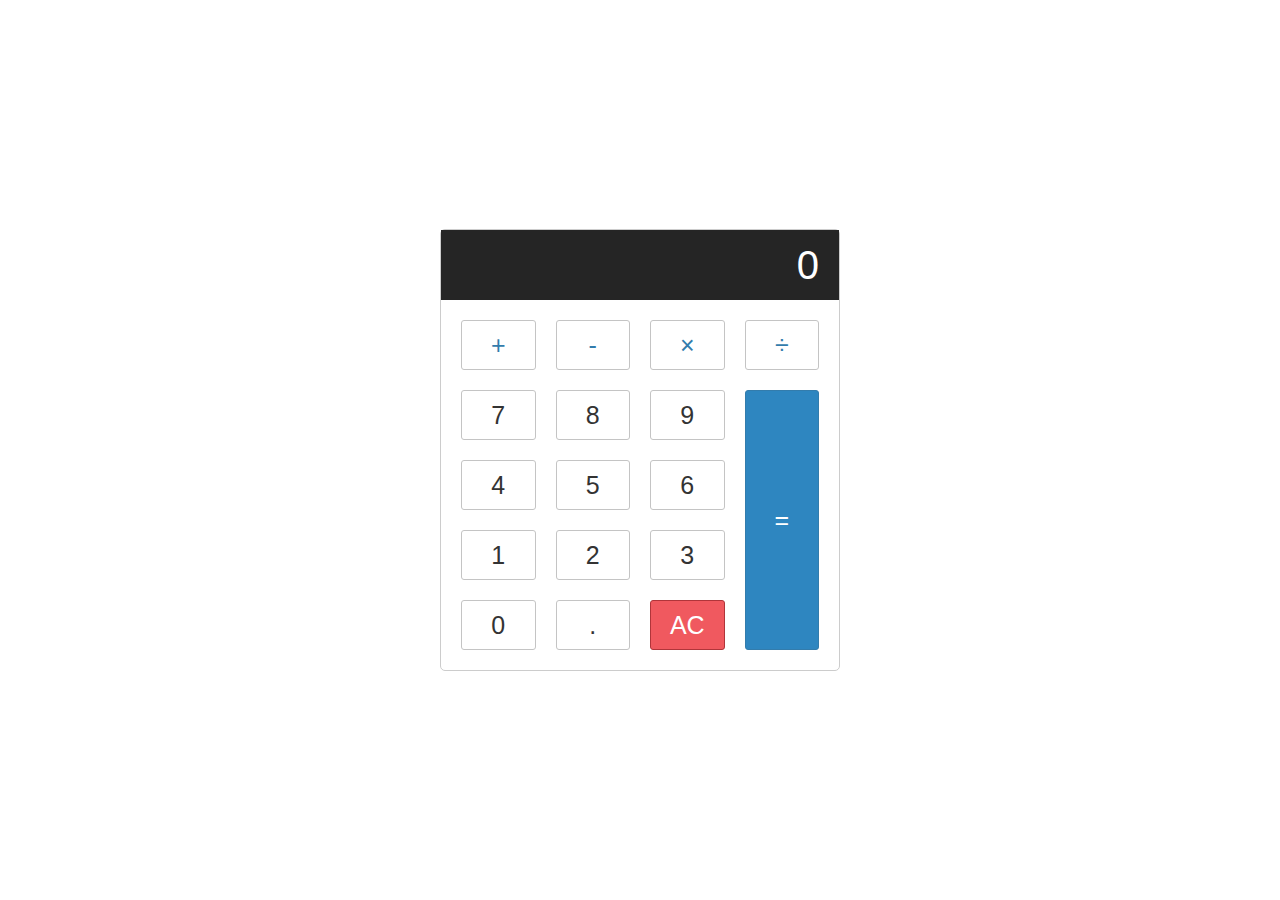
<file: calculator/index.html>
<!DOCTYPE html>
<html lang="en">
<head>
    <meta charset="UTF-8">
    <meta http-equiv="X-UA-Compatible" content="IE=edge">
    <meta name="viewport" content="width=device-width, initial-scale=1.0">
    <link rel="stylesheet" href="style.css">
    <title>Hesap Makinesi</title>
</head>
<body>
    

    <div class="calculator">
        <input type="text" class="calculator-input" disabled>

        <div class="calculator-keys">
            <button type="button" class="operator" value="+">+</button>
            <button type="button" class="operator" value="-">-</button>
            <button type="button" class="operator" value="*">&times;</button>
            <button type="button" class="operator" value="/">&divide;</button>

            <button type="button" value="7">7</button>
            <button type="button" value="8">8</button>
            <button type="button" value="9">9</button>

            <button type="button" value="4">4</button>
            <button type="button" value="5">5</button>
            <button type="button" value="6">6</button>

            <button type="button" value="1">1</button>
            <button type="button" value="2">2</button>
            <button type="button" value="3">3</button>

            <button type="button" value="0">0</button>
            <button type="button" class="decimal" value=".">.</button>
            <button type="button" class="clear" value="clear">AC</button>

            <button type="button" class="equal-sign operator" value="=">=</button>

        </div>
    </div>


    <script src="script.js"></script>
</body>
</html>
</file>
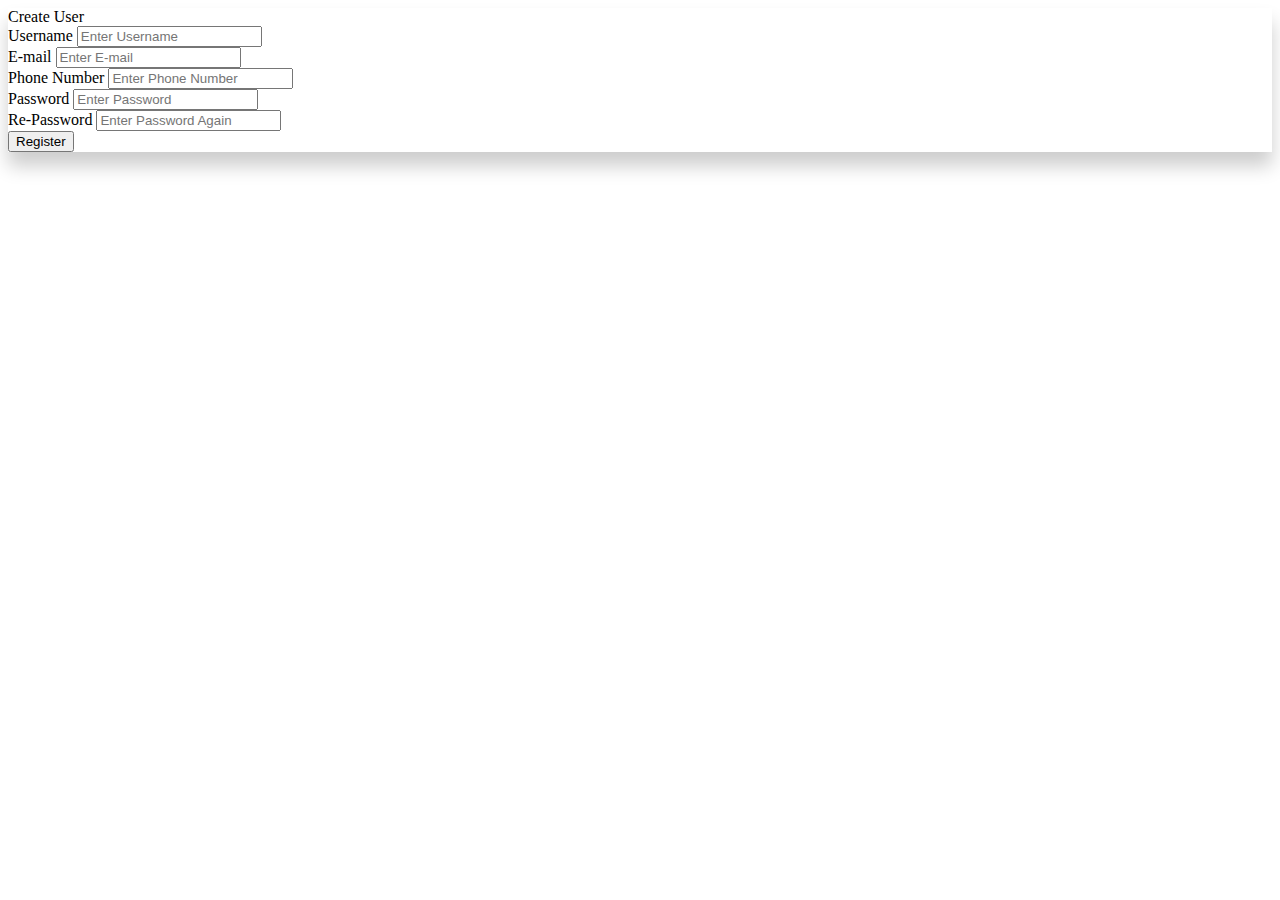
<file: Form-validator/index.html>
<!DOCTYPE html>
<html lang="en">
    <head>
        <meta charset="UTF-8">
        <meta name="viewport" content="width=device-width, initial-scale=1.0">
        <link rel="stylesheet" href="style.css">
        <link href="https://cdn.jsdelivr.net/npm/bootstrap@5.3.2/dist/css/bootstrap.min.css" rel="stylesheet" integrity="sha384-T3c6CoIi6uLrA9TneNEoa7RxnatzjcDSCmG1MXxSR1GAsXEV/Dwwykc2MPK8M2HN" crossorigin="anonymous">
        <link rel="stylesheet" href="https://cdnjs.cloudflare.com/ajax/libs/font-awesome/6.4.2/css/all.min.css" integrity="sha512-z3gLpd7yknf1YoNbCzqRKc4qyor8gaKU1qmn+CShxbuBusANI9QpRohGBreCFkKxLhei6S9CQXFEbbKuqLg0DA==" crossorigin="anonymous" referrerpolicy="no-referrer" />
        
        <title>Form Validator</title>
    </head>
    
    <body>

        <div class="container my-5 d-flex justify-content-center">
            <div class="col-sm-10">
                <div class="card">
                    <div class="card-header">Create User</div>
                    <div class="card-body">
                        <form id="form" novalidate>
                            <div class="form-group">
                                <label for="username">Username</label>
                                <input type="text" class="form-control" id="username" placeholder="Enter Username">
                                <div class=""></div>
                            </div>
                            <div class="form-group">
                                <label for="email">E-mail</label>
                                <input type="email" class="form-control" id="email" placeholder="Enter E-mail">
                                <div class=""></div>
                            </div>
                            <div class="form-group">
                                <label for="phone">Phone Number</label>
                                <input type="number" class="form-control" id="phone" placeholder="Enter Phone Number">
                                <div class=""></div>
                            </div>
                            <div class="form-group">
                                <label for="password">Password</label>
                                <input type="password" class="form-control" id="password" placeholder="Enter Password">
                                <div class=""></div>
                            </div>
                            <div class="form-group">
                                <label for="repassword">Re-Password</label>
                            <input type="password" class="form-control" id="repassword" placeholder="Enter Password Again">
                            <div class=""></div>
                            </div>
                            <div class="d-grid gap-2">
                                <button class="btn btn-primary mt-3" type="submit">Register</button>    
                            </div>
                        </form>
                    </div>
                </div>
            </div>
        </div>
        
    </body>
    <script src="script.js"></script>
    <script src="https://cdn.jsdelivr.net/npm/bootstrap@5.3.2/dist/js/bootstrap.bundle.min.js" integrity="sha384-C6RzsynM9kWDrMNeT87bh95OGNyZPhcTNXj1NW7RuBCsyN/o0jlpcV8Qyq46cDfL" crossorigin="anonymous"></script>
</html>
</file>
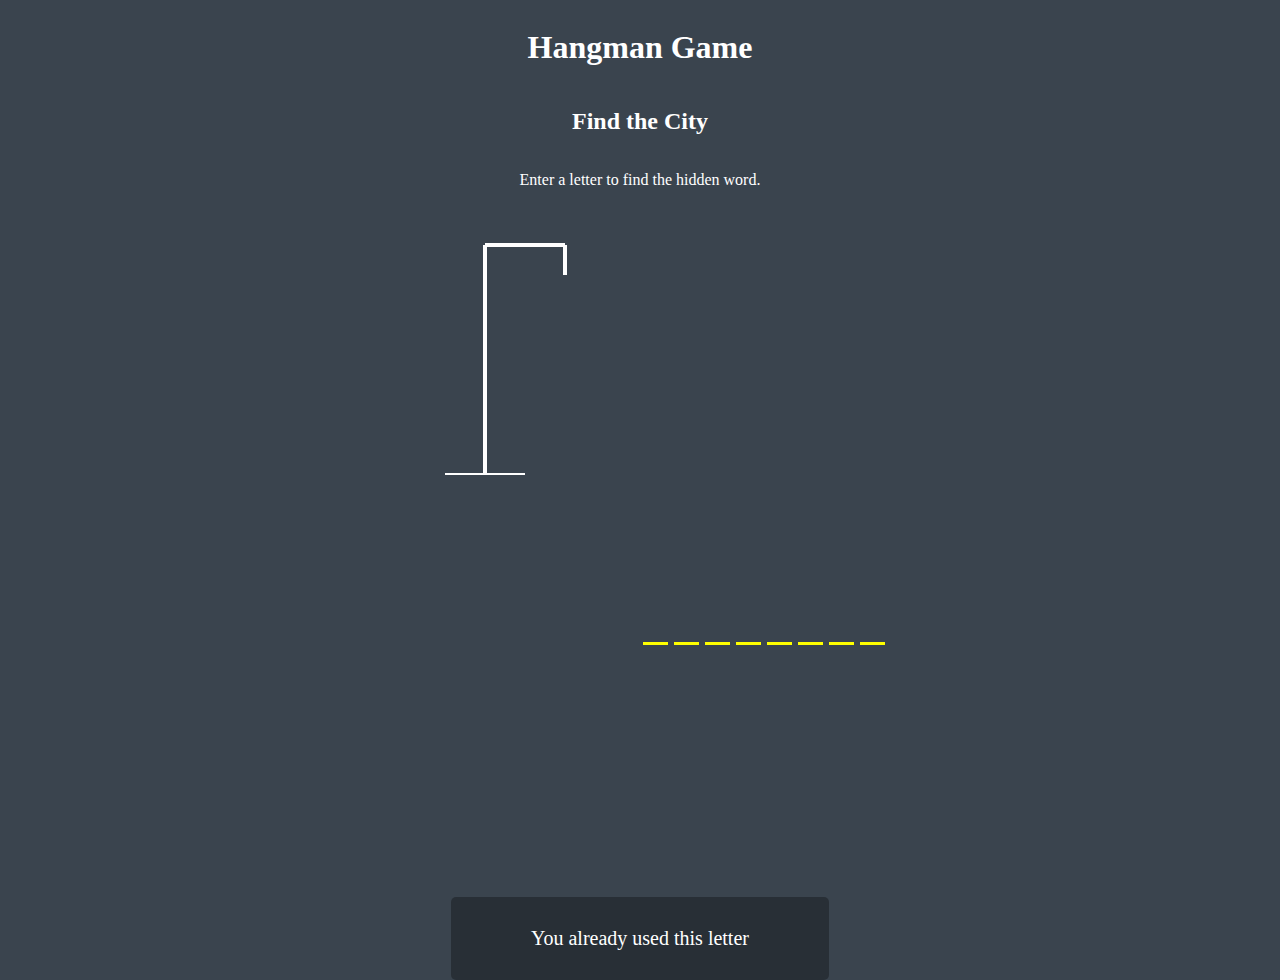
<file: hangman-game/index.html>
<!DOCTYPE html>
<html lang="en">
<head>
    <meta charset="UTF-8">
    <meta http-equiv="X-UA-Compatible" content="IE=edge">
    <meta name="viewport" content="width=device-width, initial-scale=1.0">
    <link rel="stylesheet" href="style.css">
    <title>Hangman Game</title>
</head>
<body>
    <h1>Hangman Game</h1>
    <h2>Find the City</h2>
    <p>Enter a letter to find the hidden word.</p>

    <div class="container">
        <svg height="250" width="250" class="graphic">
            <!-- tree -->
            <line x1="50" y1="20" x2="130" y2="20"/>
            <line x1="130" y1="20" x2="130" y2="50"/>
            <line x1="50" y1="20" x2="50" y2="250"/>
            <line x1="10" y1="250" x2="90" y2="250"/>

            <!-- head -->
            <circle cx="130" cy="70" r="20" class="item"/>

            <!-- body -->
            <line x1="130" y1="90" x2="130" y2="170" class="item"/>

            <!-- arms -->
            <line x1="130" y1="120" x2="100" y2="100" class="item"/>
            <line x1="130" y1="120" x2="160" y2="100" class="item"/>

            <!-- legs -->
            <line x1="130" y1="170" x2="100" y2="190" class="item"/>
            <line x1="130" y1="170" x2="160" y2="190" class="item"/>
        </svg>

        <div id="wrong-letters">
            
        </div>

        <div id="word">
           
        </div>
    </div>
    <div id="popup-container">
        <div class="popup">
            <h2 id="success-message"></h2>
            <button id="play-again">Play Again</button>
        </div>
    </div>
    
     <div id="message" class="">
        <p>You already used this letter</p>
     </div>

    <script src="script.js"></script>
</body>
</html>
</file>
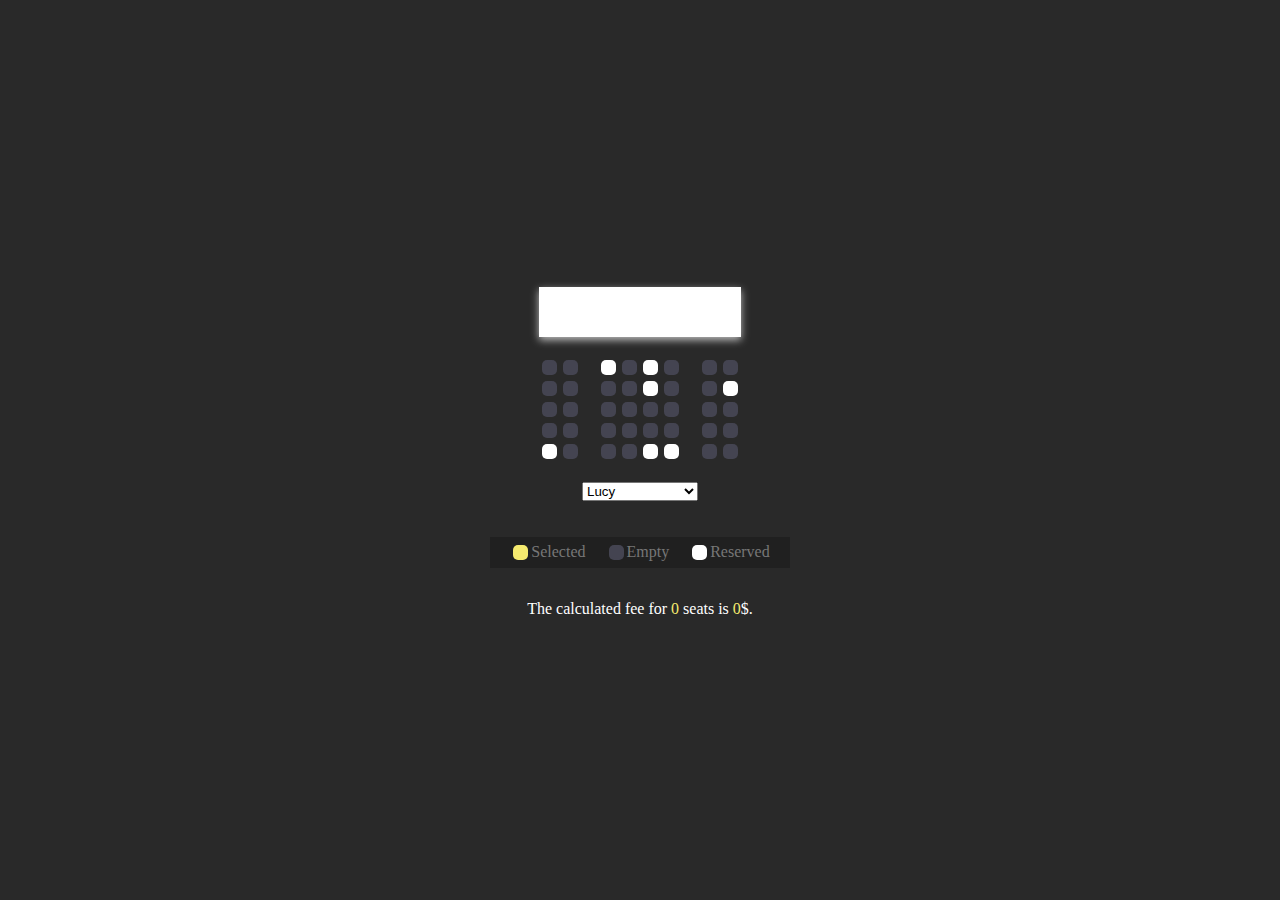
<file: Sinema-bilet-rezervasyon/index.html>
<!DOCTYPE html>
<html lang="en">
<head>
    <meta charset="UTF-8">
    <meta name="viewport" content="width=device-width, initial-scale=1.0">
    <link rel="stylesheet" href="style.css">
    <title>Sinema Bilet Rezervasyonu</title>
</head>
<body>

    <div class="container">
        <div class="screen">

        </div>
        <div class="row">
            <div class="seat"></div>
            <div class="seat"></div>
            <div class="seat reserved"></div>
            <div class="seat"></div>
            <div class="seat reserved"></div>
            <div class="seat"></div>
            <div class="seat"></div>
            <div class="seat"></div>
        </div>
        <div class="row">
            <div class="seat"></div>
            <div class="seat"></div>
            <div class="seat"></div>
            <div class="seat"></div>
            <div class="seat reserved"></div>
            <div class="seat"></div>
            <div class="seat"></div>
            <div class="seat reserved"></div>
        </div>
        <div class="row">
            <div class="seat"></div>
            <div class="seat"></div>
            <div class="seat"></div>
            <div class="seat"></div>
            <div class="seat"></div>
            <div class="seat"></div>
            <div class="seat"></div>
            <div class="seat"></div>
        </div>
        <div class="row">
            <div class="seat"></div>
            <div class="seat"></div>
            <div class="seat"></div>
            <div class="seat"></div>
            <div class="seat"></div>
            <div class="seat"></div>
            <div class="seat"></div>
            <div class="seat"></div>
        </div>
        <div class="row">
            <div class="seat reserved"></div>
            <div class="seat"></div>
            <div class="seat"></div>
            <div class="seat"></div>
            <div class="seat reserved"></div>
            <div class="seat reserved"></div>
            <div class="seat"></div>
            <div class="seat"></div>
        </div>
    </div>

    <div class="movie-list">
        <select id="movie">
            <option disabled>Select a Movie</option>
            <option value="20">Lucy</option>
            <option value="22">Logan</option>
            <option value="25">Hızlı ve Öfkeli 9</option>
        </select>
    </div>

    <ul class="info">
        <li>
            <div class="seat selected"></div>
            <span>Selected</span>
        </li>
        <li>
            <div class="seat"></div>
            <span>Empty</span>
        </li>
        <li>
            <div class="seat reserved"></div>
            <span>Reserved</span>
        </li>
    </ul>

    <p class="text">
        
        The calculated fee for <span id="count"></span> seats is <span id="amount">60</span>$.
    </p>
    <script src="script.js"></script>
</body>
</html>
</file>
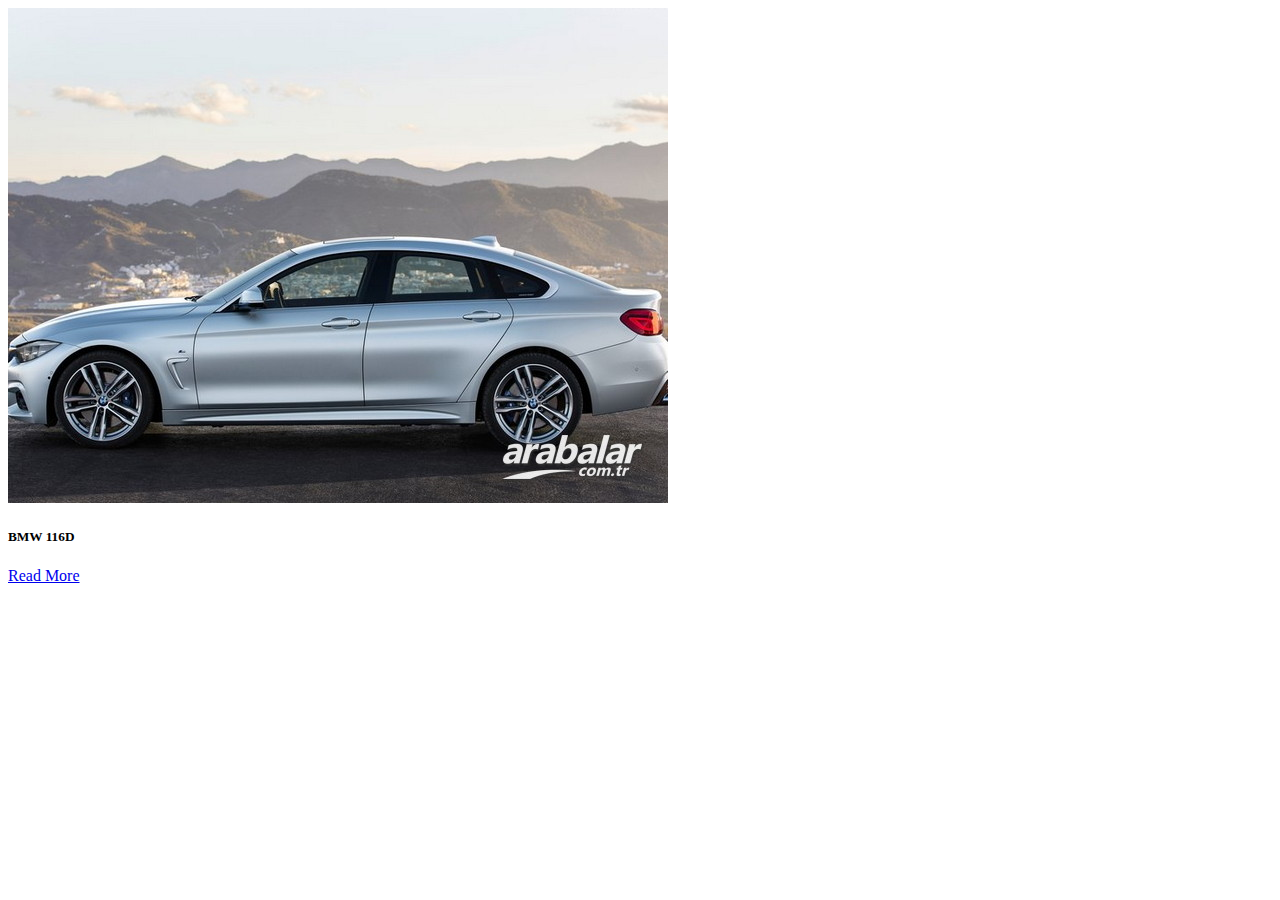
<file: Slider/index.html>
<!DOCTYPE html>
<html lang="en">
    <head>
        <meta charset="UTF-8">
        <meta name="viewport" content="width=device-width, initial-scale=1.0">
        <link href="https://cdn.jsdelivr.net/npm/bootstrap@5.3.2/dist/css/bootstrap.min.css" rel="stylesheet" integrity="sha384-T3c6CoIi6uLrA9TneNEoa7RxnatzjcDSCmG1MXxSR1GAsXEV/Dwwykc2MPK8M2HN" crossorigin="anonymous">
        <link rel="stylesheet" href="https://cdnjs.cloudflare.com/ajax/libs/font-awesome/6.4.2/css/all.min.css" integrity="sha512-z3gLpd7yknf1YoNbCzqRKc4qyor8gaKU1qmn+CShxbuBusANI9QpRohGBreCFkKxLhei6S9CQXFEbbKuqLg0DA==" crossorigin="anonymous" referrerpolicy="no-referrer" />

        <style>
            .fa-solid{
                cursor: pointer;
            }
        </style>

        <title>Slider</title>
    </head>
    
    <body>
        <div class="container mt-2">
            <div class="row">
                <div class="col-md-6"> 
                    <div class="card">
                        <img class="card-img-top" src="img/bmw.jpg" alt="">
                        <div class="card-body">
                            <h5 class="card-title">BMW 116D</h5>
                            <p class="card-text"></p>
                            <a href="#" class="card-link">Read More</a>
                        </div>
                        <div class="card-footer">
                            <i class="fa-solid fa-circle-arrow-left fa-2xl"></i>
                            <i class="fa-solid fa-circle-arrow-right fa-2xl"></i>
                        </div>
                    </div>
                </div>
            </div>
        </div>
        
    </body>
    <script src="script.js"></script>
    <script src="https://cdn.jsdelivr.net/npm/bootstrap@5.3.2/dist/js/bootstrap.bundle.min.js" integrity="sha384-C6RzsynM9kWDrMNeT87bh95OGNyZPhcTNXj1NW7RuBCsyN/o0jlpcV8Qyq46cDfL" crossorigin="anonymous"></script>
</html>
</file>
<file: calculator/style.css>
* {
    margin: 0;
    padding: 0;
    box-sizing: border-box;
}

html {
    font-size: 10px;
}

body {
    font-size: 1.2rem;
}

.calculator {
    border: 1px solid #ccc;
    border-radius: 5px;
    width: 400px;
    position: absolute;
    top: 50%;
    left: 50%;
    transform: translate(-50%,-50%);
}

.calculator-input {
    width: 100%;
    font-size: 4rem;
    height: 70px;
    border: none;
    background-color: #252525;
    color: #fff;
    text-align: right;
    padding-left: 20px;
    padding-right: 20px;
}

button {
    height: 50px;
    background-color: #fff;
    border-radius: 3px;
    border: 1px solid #c4c4c4;
    background-color: transparent;
    font-size: 2.5rem;
    color: #333;
}

button:hover {
    background-color: #eaeaea;
}

.operator {
    color: #337cac;
}

.clear {
    background-color: #f0595f;
    border-color: #b0353a;
    color: #fff;
}

.clear:hover {
    background-color: #f17377;
}

.equal-sign {
    background-color: #2e86c0;
    border-color: #337cac;
    color: #fff;
    height: 100%;
    grid-area: 2/4/6/5;
}

.equal-sign:hover {
    background-color: #4e9ed4;
}

.calculator-keys {
    display: grid;
    grid-template-columns: repeat(4, 1fr);
    grid-gap: 20px;
    padding: 20px
}
</file>
<file: Form-validator/style.css>
.card {
    box-shadow: 0 14px 18px 0 rgba(0,0,0,0.2);
}
</file>
<file: hangman-game/style.css>
* {
    box-sizing: border-box;
}

body {
    background-color: #3a444e;
    color: #fff;
    height: 80vh;
    display: flex;
    flex-direction: column;
    align-items: center;
    overflow: hidden;
}

.container {
    padding: 20px 20px;
    height: 450px;
    width: 450px;
    position: relative;
}

.graphic {
    fill: transparent;
    stroke: #fff;
    stroke-width: 4px;
}

.item {
    display: none;
}

#wrong-letters {
    position: absolute;
    top: 30px;
    right: 30px;
}

#word {
    display: flex;
    position: absolute;
    bottom: 10px;
    left: 50%;
    trasform: translateX(-50%);
}

.letter {
    border-bottom: 3px solid yellow;
    font-size: 30px;
    margin: 0 3px;
    height: 40px;
    width: 25px;
    display: inline-flex;
    justify-content: center;
    align-items: center;
}

#popup-container {
    background-color: rgba(0, 0, 0, 0.3);
    position: fixed;
    top: 0;
    left: 0;
    right: 0;
    bottom: 0;
    display: none;
    align-items: center;
    justify-content: center;
}

.popup {
    background-color: green;
    padding: 20px;
    text-align: center;
    border-radius: 5px;
    box-shadow: 0 15px 10px 3px rgba(0, 0, 0, 0.3);
}

#message {
    background-color: rgba(0, 0, 0,  0.3);
    font-size: 20px;
    border-radius: 5px;
    padding: 10px 80px;
    position: absolute;
    bottom: -80px;
    transition: trasform 0.4s ease-in-out;
}

#message.show {
    transform: translateY(-80px);
}
</file>
<file: Sinema-bilet-rezervasyon/style.css>
body {
    background-color: #292929;
    display: flex;
    flex-direction: column;
    align-items: center;
    justify-content: center;
    height: 100vh;
    margin: 0; 
    color: #fff;
}

.seat {
    background-color: #444451;
    height: 15px;
    width: 15px;
    margin: 3px;
    border-radius: 5px
}
.seat.selected {
    background-color: #f6eb6f;
}
.seat.reserved {
    background-color: #fff;
}
.seat:not(.reserved):hover {
    cursor: pointer;
    transform: scale(1.3);
}
.seat:nth-of-type(2) {
    margin-right: 20px;
}
.seat:nth-last-of-type(3){
    margin-right: 20px;
}

.row{
    display: flex;
}

.screen{
    background-color: #fff;
    height: 50px;
    width: 100%;
    margin: 20px 0;
    box-shadow: 0 3px 8px rgba(255, 255, 255, 0.7)
}

.movie-list{
    margin: 20px 0;
}

.info{
    background-color: rgba(0, 0, 0, 0.2);
    padding: 5px 10px;
    color: #777;
    display: flex;
}
.info li{
    display: flex;
    align-items: center;
    justify-content: center;
    margin: 0 10px;
}

p.text span{
    color: #f6eb6f;
}
</file>
